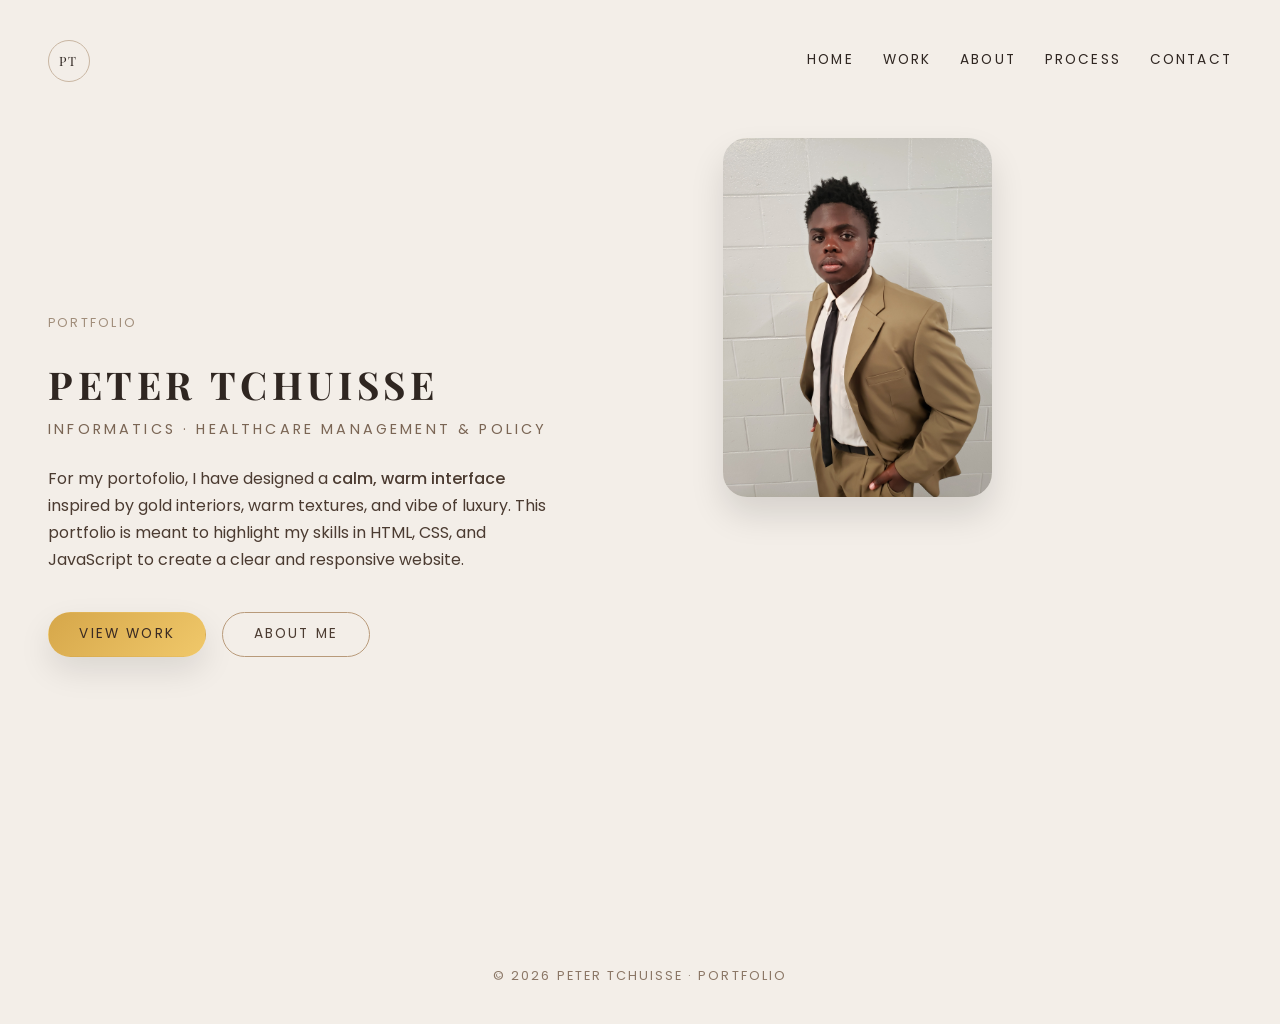
<file: index.html>
<!DOCTYPE html>
<html lang="en">

<head>
  <meta charset="UTF-8" />
  <meta name="viewport" content="width=device-width, initial-scale=1" />
  <title>Peter Tchuisse · Portfolio</title>
  <link
    href="https://fonts.googleapis.com/css2?family=Playfair+Display:wght@500;700&family=Poppins:wght@300;400;500;600&display=swap"
    rel="stylesheet">
  <link rel="stylesheet" href="css/modern-normalize.css">
  <link rel="stylesheet" href="css/styles.css">
</head>

<body>

  <div class="page-container">


    <header class="navbar">
      <a href="index.html" class="logo">PT</a>

      <nav class="nav-menu">
        <a href="index.html" class="is-active">Home</a>
        <a href="work.html">Work</a>
        <a href="about.html">About</a>
        <a href="process.html">Process</a>
        <a href="contact.html">Contact</a>
      </nav>
    </header>


    <main class="hero-section">

      <section class="hero-text">
        <p class="eyebrow-text">Portfolio</p>
        <h1 class="hero-title">Peter Tchuisse</h1>
        <p class="hero-role">Informatics · Healthcare Management & Policy</p>

        <p class="hero-description">
          For my portofolio, I have designed a <span>calm, warm interface</span> inspired by gold interiors,
          warm textures, and vibe of luxury. This portfolio is meant to highlight my skills in HTML, CSS, and JavaScript
          to create
          a clear and responsive website.
        </p>

    




        <div class="hero-buttons">
          <a href="work.html" class="btn btn-primary">View Work</a>
          <a href="about.html" class="btn btn-outline">About Me</a>
        </div>
      </section>

      <section class="hero-visuals">
        <img src="images/Picture of Peter.jpg" alt="Picture" class="hero-image">
      </section>

    </main>





    <footer class="footer">
      © <span id="year"></span> Peter Tchuisse · Portfolio
    </footer>

  </div>

  <script>
    document.getElementById("year").textContent = new Date().getFullYear();
  </script>

</body>

</html>
</file>
<file: css/styles.css>
/* USE FOR CUSTOM STYLE AND LAYOUT: */
/* Add or adjust banners for organization */
/* modern-normalize is taking care of the box-sizing,
   which is still a standard way to design */

/* * * * * * * * * * * * * * * * * * * * * * * * *
    UTILITIES 
* * * * * * * * * * * * * * * * * * * * * * * * */
/* Screen Reader Only */
.sr-only {
  position: absolute;
  width: 1px;
  height: 1px;
  padding: 0;
  margin: -1px;
  overflow: hidden;
  clip: rect(0, 0, 0, 0);
  border: 0;
}

img {
  display: block;
  max-inline-size: 100%;
}

/* * * * * * * * * * * * * * * * * * * * * * * * *
    TYPOGRAPHY 
    For larger projects, consider using a type scale:
    https://baseline.is/tools/type-scale-generator/
* * * * * * * * * * * * * * * * * * * * * * * * */

::before,
::after {
  box-sizing: border-box;
  margin: 0;
  padding: 0;
}

html {
  scroll-behavior: smooth;
}

body {
  font-family: "Poppins", system-ui, "Segoe UI", sans-serif;
  background: #f3eee8;
  color: #2f2621;
}

a {
  color: inherit;
}

.page-container {
  min-height: 100vh;
  padding: 2.5rem 3rem;
  display: flex;
  flex-direction: column;
}

.heading-sub {
  margin-bottom: 1rem;
  margin-top:2.5rem;
}

/*navbar */
.navbar {
  display: flex;
  justify-content: space-between;
  align-items: center;
  margin-bottom: 3.5rem;
}

.logo {
  width: 42px;
  height: 42px;
  border-radius: 999px;
  border: 1px solid #c9b6a2;
  display: flex;
  align-items: center;
  justify-content: center;
  font-family: "Playfair Display", serif;
  font-size: 0.8rem;
  text-transform: uppercase;
  letter-spacing: 0.16em;
  text-decoration: none;
}

.logo:hover {
  cursor: pointer;
  opacity: 0.7;
  transition: 0.2s ease;
}


.nav-menu {
  display: flex;
  gap: 1.8rem;
  font-size: 0.85rem;
  text-transform: uppercase;
  letter-spacing: 0.16em;
}

.nav-menu a {
  text-decoration: none;
  position: relative;
  padding-bottom: 0.2rem;
}

.nav-menu a::after {
  position: absolute;
  left: 0;
  bottom: 0;
  width: 0;
  height: 1px;
  background: #b6853c;
  transition: width 0.2s ease;
}

.nav-menu a:hover::after {
  width: 100%;
}

/* hero */
.hero-section {
  display: grid;
  grid-template-columns: minmax(0, 1.2fr) minmax(0, 1fr);
  gap: 4rem;
  align-items: center;
  margin-bottom: 5rem;
}

.hero-text {
  max-width: 520px;
  opacity: 0;
  transform: translateY(20px);
  animation: fadeUp 0.9s ease-out forwards;
  animation-delay: 0.15s;
}

.eyebrow-text {
  text-transform: uppercase;
  letter-spacing: 0.18em;
  font-size: 0.78rem;
  color: #a18e7b;
  margin-bottom: 0.8rem;
}

.hero-title {
  font-family: "Playfair Display", serif;
  letter-spacing: 0.14em;
  text-transform: uppercase;
  margin-bottom: 0.4rem;
}

.hero-role {
  font-size: 0.9rem;
  letter-spacing: 0.22em;
  text-transform: uppercase;
  color: #7a6554;
  margin-bottom: 1.7rem;
}

.hero-description {
  font-size: 1rem;
  line-height: 1.7;
  color: #4b3b31;
  margin-bottom: 2.4rem;
}

.hero-description span {
  font-weight: 500;
}

.hero-buttons {
  display: flex;
  flex-wrap: wrap;
  gap: 1rem;
  margin-bottom: 1.2rem;
}

.btn {
  padding: 0.85rem 1.9rem;
  border-radius: 999px;
  font-size: 0.85rem;
  text-transform: uppercase;
  letter-spacing: 0.16em;
  text-decoration: none;
  border: 1px solid transparent;
  cursor: pointer;
  transition: transform 0.18s ease, box-shadow 0.18s ease, background 0.18s ease, color 0.18s ease, border-color 0.18s ease;
}

.btn-primary {
  background: linear-gradient(135deg, #d6a74a, #f0c86a);
  color: #3a2b24;
  box-shadow: 0 14px 32px rgba(0, 0, 0, 0.10);
}

.btn-primary:hover {
  transform: translateY(-2px);
  box-shadow: 0 18px 40px rgba(0, 0, 0, 0.15);
}

.btn-outline {
  border-color: #b89a7a;
  color: #4b3b31;
  background: transparent;
}

.btn-outline:hover {
  background: rgba(184, 154, 122, 0.08);
}

/* Right side visual */
.hero-visuals {
  display: grid;
  grid-template-columns: 1.1fr 0.9fr;
  grid-template-rows: 1.05fr 0.95fr;
  gap: 1.2rem;
  opacity: 0;
  animation: fadeIn 1s ease-out forwards;
  animation-delay: 0.3s;
}

.card {
  border-radius: 1.5rem;
  overflow: hidden;
  position: relative;
  box-shadow: 0 18px 34px rgba(0, 0, 0, 0.10);
  display: flex;
  align-items: flex-end;
  padding: 1rem 1.25rem;
  font-size: 0.7rem;
  letter-spacing: 0.16em;
  text-transform: uppercase;
}

.card span {
  background: rgba(243, 235, 226, 0.78);
  padding: 0.35rem 0.9rem;
  border-radius: 999px;
  color: #4b3b31;
}

.marble-card {
  padding-top: 6%;
  background: radial-gradient(circle at 0% 0%, #fdf7f3 0, #e4c8b1 30%, #b99178 60%, #f5e6dd 100%);
  
}

.gold-card {
  background: linear-gradient(130deg, #f4d57a 0%, #d6a74a 35%, #f9e9b3 70%, #c99637 100%);

}

.neutral-card {
  background: linear-gradient(120deg, #f7f1ea 0%, #efe3d2 30%, #f7f1ea 45%, #e0ccb6 60%, #f5ede3 100%);

}

.coffee-card {
  background: #3e2c23;
  color: #f3eee8;
  
}

.coffee-card span {
  background: rgba(243, 235, 226, 0.16);
  border: 1px solid rgba(243, 235, 226, 0.4);
  color: #f3eee8;
}

/* generic */
.section {
  margin-top: 1.5rem;
  margin-bottom: 5rem;
}

.section-header {
  display: flex;
  justify-content: space-between;
  align-items: baseline;
  gap: 1rem;
  margin-bottom: 2.3rem;
}

.section-title {
  font-family: "Playfair Display", serif;
  font-size: 1.7rem;
  letter-spacing: 0.12em;
  text-transform: uppercase;
}

.section-tagline {
  font-size: 0.85rem;
  text-transform: uppercase;
  letter-spacing: 0.16em;
  color: #8b7766;
}

/*work*/
.projects-grid {
  display: grid;
  grid-template-columns: repeat(3, minmax(0, 1fr));
  gap: 1.8rem;
}

.project-card {
  background: #f7f1ea;
  border-radius: 1.5rem;
  padding: 1rem 1rem 1rem;
  display: flex;
  flex-direction: column;
  justify-content: space-between;
  min-height: 160px;
  position: relative;
  overflow: hidden;
  margin-bottom: 1rem;
  padding-bottom: 0;
}

.project-label {
  font-size: 0.7rem;
  letter-spacing: 0.2em;
  text-transform: uppercase;
  color: #a18e7b;
  margin-bottom: 0.5rem;
}

.project-title {
  font-weight: 600;
  margin-bottom: 0.35rem;
  font-size: 1rem;
}

.project-description {
  font-size: 0.9rem;
  line-height: 1.5;
  color: #554438;
  margin-bottom: 1.1rem;
  margin-top: 0.5rem;
}

.project-meta {
  font-size: 0.8rem;
  letter-spacing: 0.14em;
  text-transform: uppercase;
  color: #7a6554;
}

.project-card::after {
  position: absolute;
  width: 180px;
  height: 180px;
  border-radius: 999px;
  background: radial-gradient(circle, rgba(214, 167, 74, 0.5), transparent 65%);
  opacity: 0;
  transition: opacity 0.2s ease, transform 0.2s ease;
  transform: translateY(20px);
}

.project-card:hover {
  background: #f9f4ee;
}

.project-card:hover::after {
  opacity: 1;
  transform: translateY(0);
}

.project-box {
  width: 100%;
  max-width: 800px;
  margin: 0;
  border-radius: 0rem;
  overflow: hidden;
  padding: 0;
}

.project-img {
  width: 100%;
  height: auto;
  display: block;
  object-fit: cover; 
  margin: 0;
}


/*about */
.about-content {
  display: grid;
  grid-template-columns: minmax(0, 1.1fr) minmax(0, 0.9fr);
  gap: 3rem;
  align-items: start;
}

.about-text {
  font-size: 0.98rem;
  line-height: 1.8;
  color: #4b3b31;
  max-width: 900px;
}

.about-text p+p {
  margin-top: 1rem;
}

.about-highlight {
  font-weight: 500;
  color: #3e2c23;
}

.about-aside {
  background: #f7f1ea;
  border-radius: 1.5rem;
  padding: 1.5rem 1.6rem;
}

.about-layout {
    display: grid;
    grid-template-columns: 2fr 1fr;  
    gap: 2rem;
    align-items: start;
}

.resize {
  width: 100%;
  max-width: 280px;
  border-radius: 1rem;
  object-fit: cover;
  display: block;
  margin: 0 auto 1rem;
  box-shadow: 0 10px 25px rgba(0,0,0,0.15);
}

.pill-label {
  font-size: 0.75rem;
  letter-spacing: 0.18em;
  text-transform: uppercase;
  color: #8b7766;
  margin-bottom: 0.8rem;
}

.chip-group {
  display: flex;
  flex-wrap: wrap;
  gap: 0.55rem;
}

.chip {
  padding: 0.3rem 0.8rem;
  border-radius: 999px;
  font-size: 0.8rem;
  background: #efe3d2;
  color: #4b3b31;
}

/* contact */
.contact-card {
  background: #3e2c23;
  border-radius: 1.8rem;
  padding: 2.3rem 2.2rem;
  color: #f3eee8;
  display: grid;
  grid-template-columns: minmax(0, 1.1fr) minmax(0, 0.9fr);
  gap: 2.5rem;
  align-items: center;
}

.contact-title {
  font-family: "Playfair Display", serif;
  font-size: 1.7rem;
  letter-spacing: 0.14em;
  text-transform: uppercase;
  margin-bottom: 0.7rem;
}

.contact-text {
  font-size: 0.98rem;
  line-height: 1.8;
  opacity: 0.9;
  margin-bottom: 1.5rem;
}

.contact-actions {
  display: flex;
  gap: 1rem;
  flex-wrap: wrap;
}

.btn-light {
  background: #f3eee8;
  color: #3e2c23;
  border-radius: 999px;
  padding: 0.8rem 1.6rem;
  font-size: 0.85rem;
  text-transform: uppercase;
  letter-spacing: 0.16em;
  text-decoration: none;
  border: none;
  cursor: pointer;
  transition: transform 0.18s ease, box-shadow 0.18s ease, background 0.18s ease;
}

.btn-light:hover {
  transform: translateY(-2px);
  box-shadow: 0 16px 32px rgba(0, 0, 0, 0.35);
  background: #fff9f3;
}

.contact-meta {
  font-size: 0.85rem;
  line-height: 1.7;
  opacity: 0.86;
}

.contact-meta span {
  display: block;
}

.contact-form input,
.contact-form textarea {
  margin-bottom: 15px;
}

.contact-form label {
  display: block;
  margin-bottom: 6px;
}

.contact-form textarea {
  display: block;
  margin-top: 8px;
}

.contact-panel a {
  font-weight: 500;
  text-decoration: underline;
}

.hero-image {
  width: 100%;
  max-width: 400px;
  height: auto;
  border-radius: 1.5rem;
  box-shadow: 0 18px 34px rgba(0, 0, 0, 0.12);
  object-fit: contain;

}

/* footer */
.footer {
  margin-top: 3rem;
  font-size: 0.8rem;
  text-align: center;
  color: #8b7766;
  letter-spacing: 0.16em;
  text-transform: uppercase;
}

/* animations */
@keyframes fadeUp {
  from {
    opacity: 0;
    transform: translateY(24px);
  }

  to {
    opacity: 1;
    transform: translateY(0);
  }
}

@keyframes fadeIn {
  from {
    opacity: 0;
  }

  to {
    opacity: 1;
  }
}

@keyframes float {

  0%,
  100% {
    transform: translateY(0);
  }

  50% {
    transform: translateY(-8px);
  }
}


/* resonsive */
@media (max-width: 950px) {
  .hero-section {
    grid-template-columns: 1fr;
    gap: 3.2rem;
  }

  .hero-image {
    width: 100%;
    max-width: 650px;
    height: auto;
    border-radius: 1.5rem;
    box-shadow: 0 18px 34px rgba(0, 0, 0, 0.12);
    object-fit: contain;

  }

  .hero-visuals {
    display: flex;
    align-items: flex-start;
    justify-content: center;
    margin-top: 0;
  }

  .section {
    margin-bottom: 4rem;
  }

  .projects-grid {
    grid-template-columns: repeat(2, minmax(0, 1fr));
  }

  .about-content {
    grid-template-columns: 1fr;
  }

  .contact-card {
    grid-template-columns: 1fr;
  }
}

@media (max-width: 750px) {
    .about-layout {
        display: block; 
    }

    .about-photo {
        margin-top: 2rem;
    }
}

@media (max-width: 650px) {
  .page-container {
    padding: 1.9rem 2.4rem;
  }

  .navbar {
    flex-direction: column;
    align-items: center;
    gap: 0.75rem;
  }

  .nav-menu {
    display: flex;
    flex-direction: column;  
    align-items: center;
    gap: 0.5rem;
  }

  .nav-menu a {
    font-size: 0.85rem;
    letter-spacing: 0.18em;
  }
}

  .hero-title {
    font-size: 2.4rem;
    letter-spacing: 0.12em;
  }

  .projects-grid {
    grid-template-columns: 1fr;
  }

  .contact-card {
    padding: 1.8rem 1.6rem;
  }



/* * * * * * * * * * * * * * * * * * * * * * * * *
    STRUCTURE
* * * * * * * * * * * * * * * * * * * * * * * * */




/* * * * * * * * * * * * * * * * * * * * * * * * *
    COMPONENTS
* * * * * * * * * * * * * * * * * * * * * * * * */

/* 
    IMAGES
*/

/* 
    LINKS
*/

/* 
    BUTTONS
*/

/* 
    TABLES
*/

/* * * * * * * * * * * * * * * * * * * * * * * * *
    PAGE SPECIFIC
* * * * * * * * * * * * * * * * * * * * * * * * */






/* * * * * * * * * * * * * * * * * * * * * * * * *
    MEDIA QUERIES 
* * * * * * * * * * * * * * * * * * * * * * * * */

/* X-Small devices (portrait phones, less than 576px) */
/* No media query for `xs` since this is the default */

/* Small devices (landscape phones, 576px and up) */
@media (width >=576px) {}

/* Medium devices (tablets, 768px and up) */
@media (width >=768px) {}

/* Large devices (desktops, 992px and up) */
@media (width >=992px) {}

/* X-Large devices (large desktops, 1200px and up) */
@media (width >=1200px) {}

/* XX-Large devices (larger desktops, 1400px and up) */
@media (width >=1400px) {}
</file>
